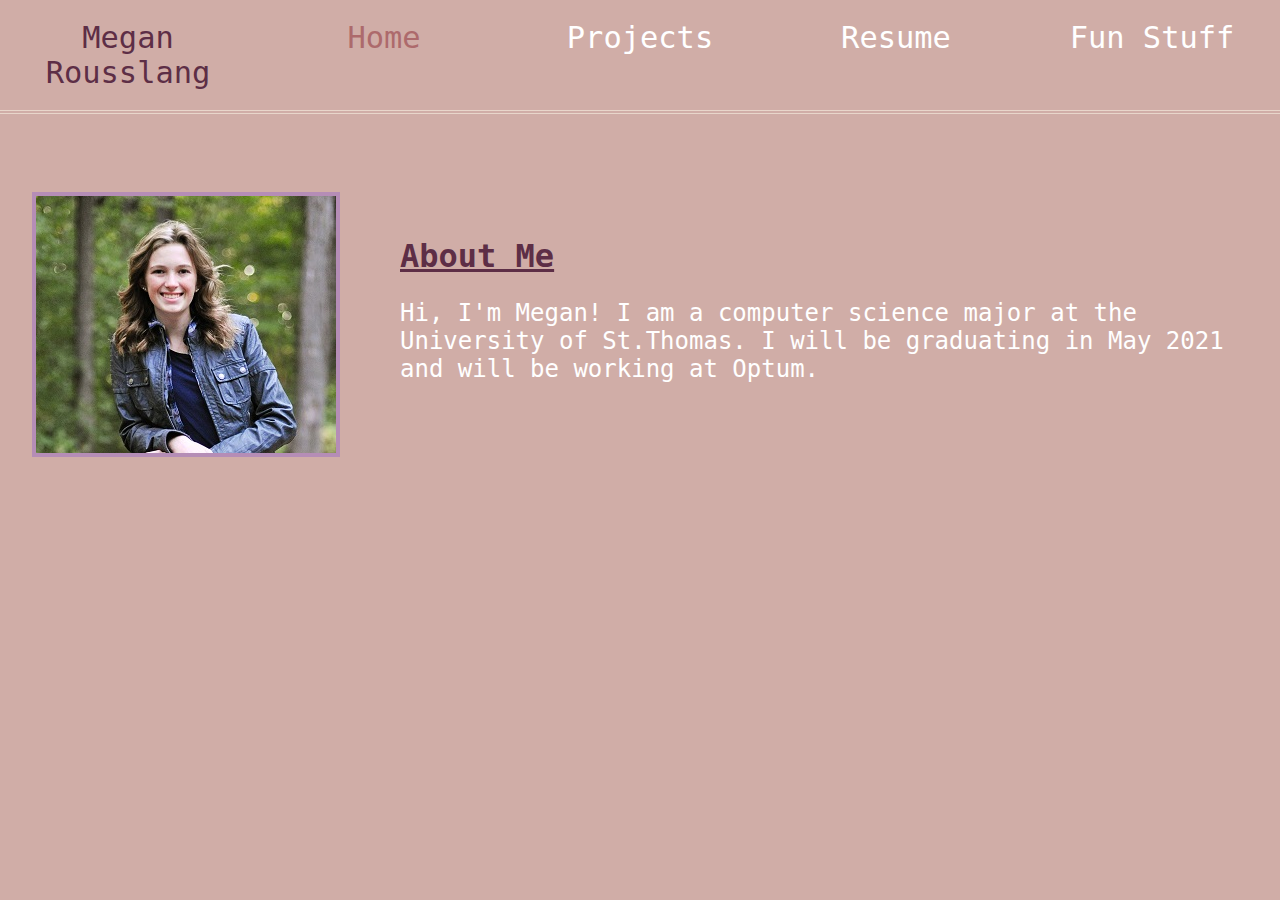
<file: index.html>
<!DOCTYPE html>
<html>
    <head>
        <meta charset="utf-8"/>
        <meta name-"viewport" content="width=device-width, initial-scale=1"/>
        <link rel="stylesheet" href="style.css"/>
        <title>Index</title>
    </head>
    <body>
        <ul class=nav>
            <li class="name">Megan Rousslang</li>
            <li><a class="active" href="index.html" target="_self">Home</a></li>
            <li><a href="projects.html" target="_self">Projects</a></li>
            <li><a href="resume.html" target="_self">Resume</a></li>
            <li><a href="fun.html" target="_self">Fun Stuff</a></li>
        </ul>
        <img id="homePic" src="images/megan.jpg" alt="megan headshot"/>
        <div id="homeText"><h1>About Me</h1>
            <p>Hi, I'm Megan! I am a computer science major at the University of St.Thomas.  I will be graduating in May 2021 and will be working at Optum.</p>
        </div>
    </body>
</html>
</file>
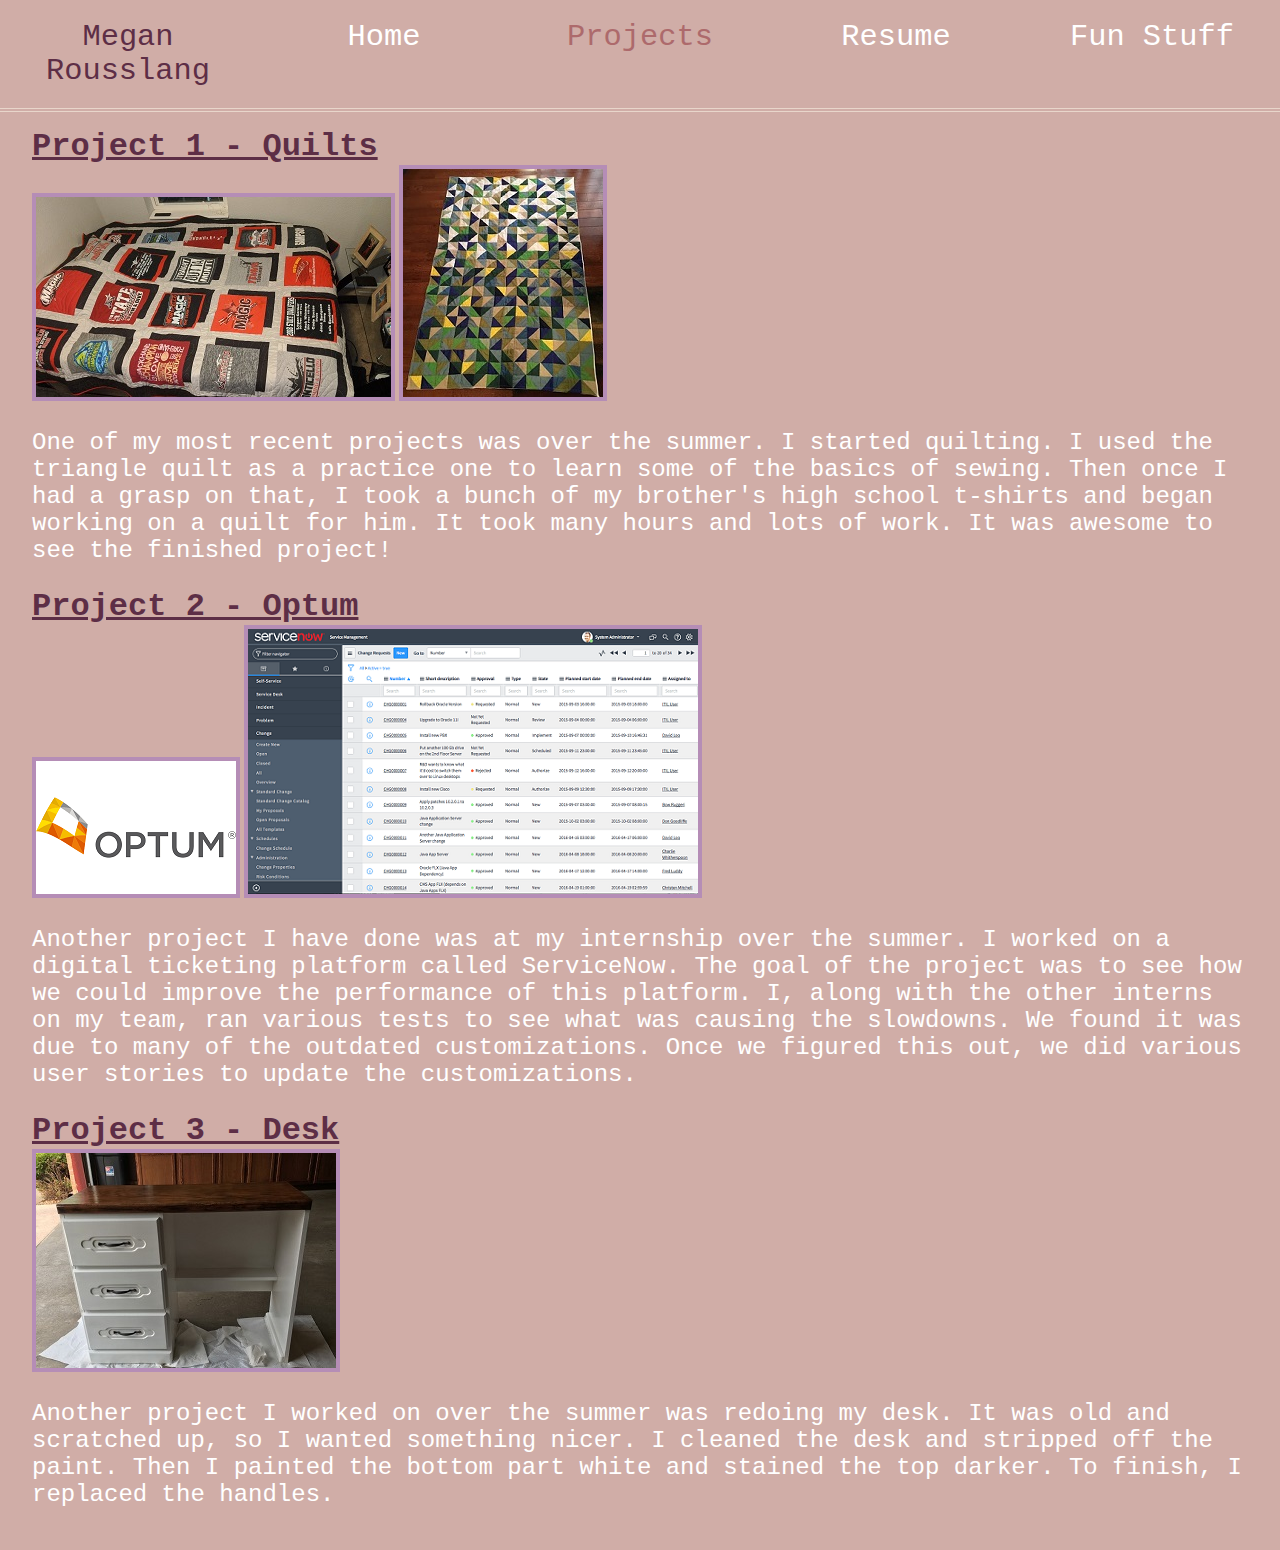
<file: projects.html>
<!DOCTYPE html>
<html>
    <head>
        <meta charset="utf-8"/>
        <meta name-"viewport" content="width=device-width, initial-scale=1"/>
        <link rel="stylesheet" href="style.css"/>
        <title>Projects</title>
    </head>
    <body>
        <ul class=nav>
            <li class="name">Megan Rousslang</li>
            <li><a href="index.html" target="_self">Home</a></li>
            <li><a class="active" href="projects.html" target="_self">Projects</a></li>
            <li><a href="resume.html" target="_self">Resume</a></li>
            <li><a href="fun.html" target="_self">Fun Stuff</a></li>
        </ul>
        <div id="projectsText">
            <h1>Project 1 - Quilts</h1>
            <img src="images/quilt.jpg" alt="t-shirt quilt"/>
            <img src="images/quilt2.JPG" alt="triange quilt"/>
            <p>One of my most recent projects was over the summer.  I started quilting.  I used the triangle quilt as a practice one to learn some of
                the basics of sewing.  Then once I had a grasp on that, I took a bunch of my brother's high school t-shirts and began working on a quilt for him.
                It took many hours and lots of work.  It was awesome to see the finished project!
            </p>
            <h1>Project 2 - Optum</h1>
            <img src="images/optumLogo.png" alt="optum logo"/>
            <img src="images/servicenow2.png" alt="serviceNow page"/>
            <p>Another project I have done was at my internship over the summer.  I worked on a digital ticketing platform called ServiceNow. The goal of the project was to 
                see how we could improve the performance of this platform.  I, along with the other interns on my team, ran various tests to see what was causing the slowdowns. 
                We found it was due to many of the outdated customizations.  Once we figured this out, we did various user stories to update the customizations. 
            </p>
            <h1>Project 3 - Desk</h1>
            <img src="images/desk.JPG" alt="desk"/>
            <p>Another project I worked on over the summer was redoing my desk.  It was old and scratched up, so I wanted something nicer.  I cleaned the desk and stripped off the paint.  Then 
                I painted the bottom part white and stained the top darker.  To finish, I replaced the handles.</p>
        </div>
    </body>
</html>
</file>
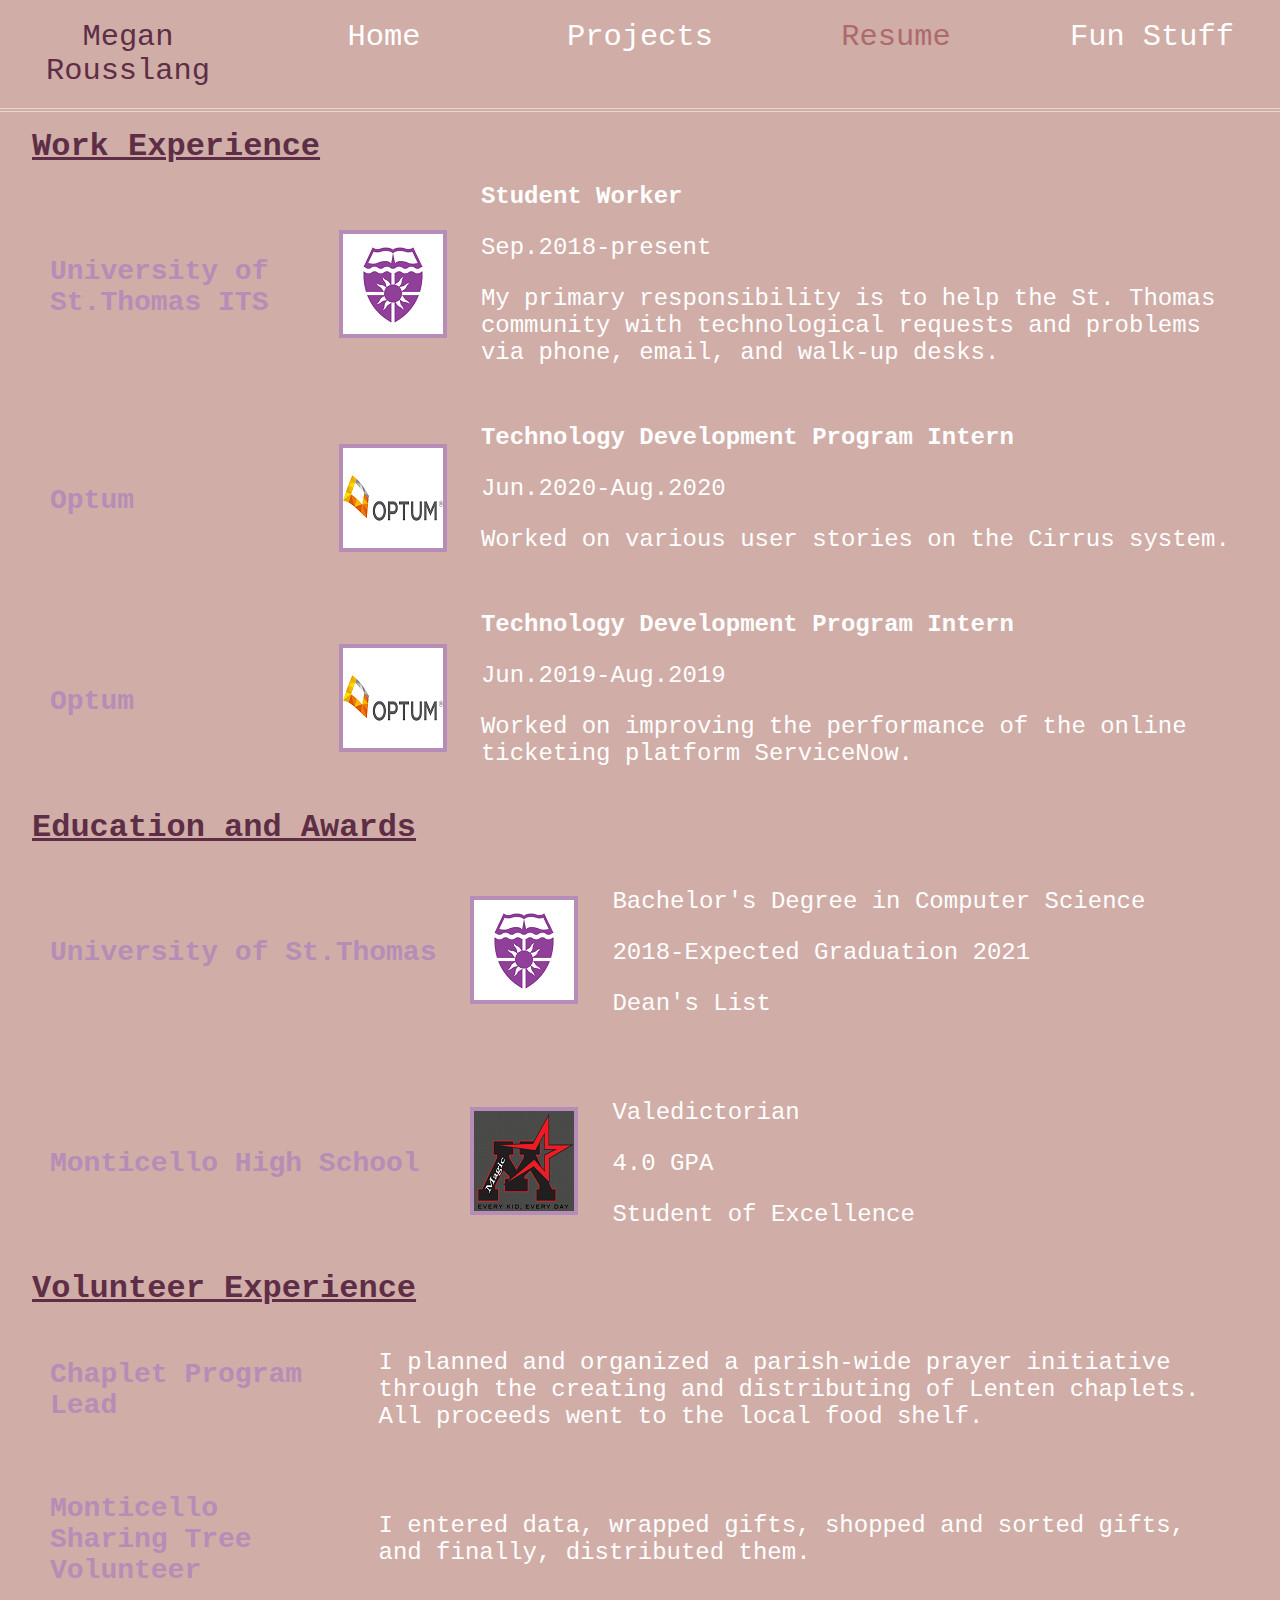
<file: resume.html>
<!DOCTYPE html>
<html>
    <head>
        <meta charset="utf-8"/>
        <meta name-"viewport" content="width=device-width, initial-scale=1"/>
        <link rel="stylesheet" href="style.css"/>
        <title>Resume</title>
    </head>
    <body>
        <ul class=nav>
            <li class="name">Megan Rousslang</li>
            <li><a href="index.html" target="_self">Home</a></li>
            <li><a href="projects.html" target="_self">Projects</a></li>
            <li><a class="active" href="resume.html" target="_self">Resume</a></li>
            <li><a href="fun.html" target="_self">Fun Stuff</a></li>
        </ul>
        <div id="resumeText">
            <h1>Work Experience</h1>
            <table>
                <tr>
                    <td><a href="https://www.stthomas.edu/its/" target="_blank">University of St.Thomas ITS</a></td>
                    <td><img src="images/ustlogo.png" alt="St.Thomas logo"/></td>
                    <td class="bold">Student Worker <p>Sep.2018-present</p><p>My primary responsibility is to help the St. Thomas community with technological requests and problems via phone, email, and walk-up desks.</p></td>
                </tr>
                <tr>
                    <td><a href="https://careers.unitedhealthgroup.com/early-careers/programs/technology-development-program" target="_blank">Optum</a></td>
                    <td><img src="images/optum.png" alt="optum logo"/></td>
                    <td class="bold">Technology Development Program Intern <p>Jun.2020-Aug.2020</p><p>Worked on various user stories on the Cirrus system.</p></td>
                </tr>
                <tr>
                    <td><a href="https://careers.unitedhealthgroup.com/early-careers/programs/technology-development-program" target="_blank">Optum</a></td>
                    <td><img src="images/optum.png" alt="optum logo"/></td>
                    <td class="bold">Technology Development Program Intern <p>Jun.2019-Aug.2019</p><p>Worked on improving the performance of the online ticketing platform ServiceNow.</p></td>
                </tr>
            </table>
            <h1>Education and Awards</h1>
            <table>
                <tr>
                    <td><a href="https://www.stthomas.edu" target="_blank">University of St.Thomas</a></td>
                    <td><img src="images/ustlogo.png" alt="St.Thomas logo"/></td>
                    <td><p>Bachelor's Degree in Computer Science</p><p>2018-Expected Graduation 2021</p><p>Dean's List</p></td>
                </tr>
                <tr>
                    <td><a href="https://www.monticello.k12.mn.us" target="_blank">Monticello High School</a></td>
                    <td><img src="images/monticello.PNG" alt="Monticello logo"/></td>
                    <td><p>Valedictorian</p><p>4.0 GPA</p><p>Student of Excellence</p></td>
                </tr>
            </table>
            <h1>Volunteer Experience</h1>
            <table>
                <tr>
                    <td class="title">Chaplet Program Lead</td>
                    <td><p>I planned and organized a parish-wide prayer initiative through the creating and distributing of Lenten chaplets. All proceeds went to the local food shelf.</p></td>
                </tr>
                <tr>
                    <td class="title">Monticello Sharing Tree Volunteer</td>
                    <td><p>I entered data, wrapped gifts, shopped and sorted gifts, and finally, distributed them.</p></td>
                </tr>
            </table>
        </div>
    </body>
</html>
</file>
<file: style.css>
body{
    margin: 0;
    background-color: #D0ADA7;
}

/*general*/
/*headers and text*/
h1{
    color: #5D2E46;
    text-decoration: underline;
    font-family: Monospace, 'Times New Roman', Times, serif; 
    margin: 0;
    padding: 0;
}

h2{
    color: #5D2E46;
    text-decoration: underline;
    font-family: Monospace, 'Times New Roman', Times, serif; 
}

p{
    color: white;
    font-size: 1.5rem;
    font-family: Monospace, 'Times New Roman', Times, serif; 
}

/*links*/
a {
    text-decoration: none; 
    color: #B58DB6;
}

a:hover {
    color: #5D2E46;
}

/*images and videos*/
img {
    border: .25rem solid #B58DB6;
}

video {
    border: .25rem solid #B58DB6;
}

/*nav bar*/
ul.nav {
    list-style-type: none;
    margin: 0;
    padding: 1.25rem 0 1.25rem 0;
    width: 100%;
    position: fixed;
    background-color: #D0ADA7;
    border-bottom: .3rem double #E8D6CB;
    z-index: 1;
}

ul.nav li {
    font: 1.9rem monospace, 'Times New Roman', Times, serif;
    float: left;
    width: 20%;
    text-align: center;
    color: white;
}

ul.nav li.name {
    color: #5D2E46;
}

ul.nav li a {
    color: white; 
}

ul.nav li a.active {
    color:  #AD6A6C;
}

ul.nav li a:hover {
    color: #5D2E46;
}

/*home page*/
#homePic {
    margin: 12rem 0 0 2rem;

}

#homeHeader{
    float: right;
    margin: 11rem 30rem 0 0;
}

#homeText {
    margin: -14rem 2rem 0 25rem;
}

/*fun stuff page*/
#funStuffText{
    padding: 8rem 2rem 0 2rem;
}

#bakingText{
    padding: 0 1.5rem 0 1.5rem;
}

/*projects page*/
#projectsText{
    padding: 8rem 2rem 0 2rem;
}

/*resume page*/
#resumeText{
    padding: 8rem 2rem 0rem 2rem;
}

#resumeText p{
    font: 1.5rem monospace, 'Times New Roman', Times, serif;
}

#resumeText td{
    padding: 1rem;
    color: white;
    font: 1.25rem monospace, 'Times New Roman', Times, serif;
}

#resumeText .bold{
    font: 1.5rem monospace, 'Times New Roman', Times, serif;
    color: white;
    font-weight: bolder;
}

#resumeText .title, #resumeText a{
    font: 1.75rem monospace, 'Times New Roman', Times, serif;
    color: #B58DB6;
    font-weight: bolder;
}

#resumeText a:hover{
    color: #5D2E46;
}

/*mobile sizing*/
@media screen and (max-width: 900px) {
    #resumeText, #projectsText, #funStuffText{
        padding-top: 15rem;
    }

    #homePic, #homeHeader {
        margin-top: 16rem;
    }

    ul.nav li {
      float: none;
      display: block;
      width: 100%;
      text-align: left;
    }
  }
</file>
